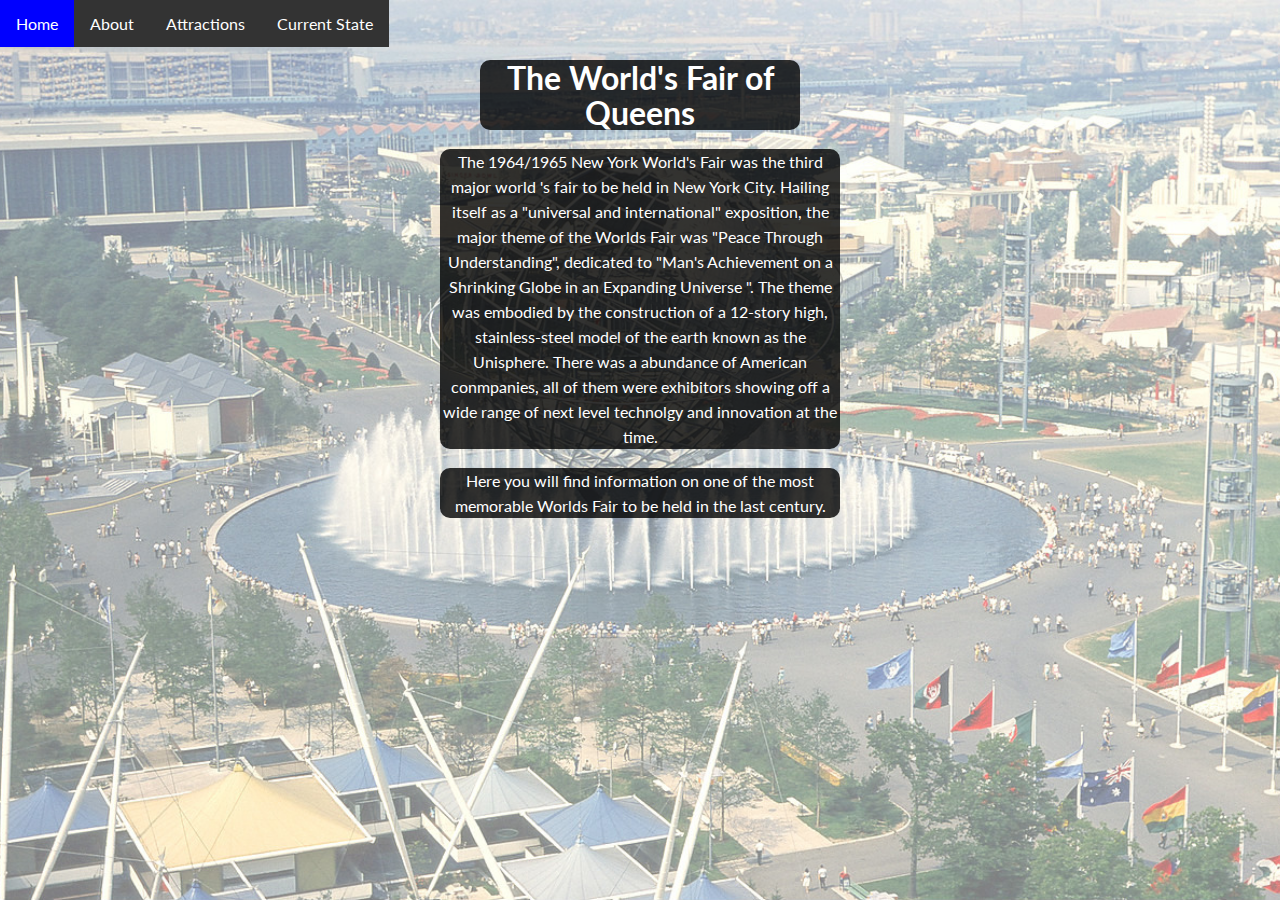
<file: index.html>
<!doctype html>
<html>

<head>
    <title>World's Fair 64/65 - About</title>
    <link href='https://fonts.googleapis.com/css?family=Lato:400,900italic' rel='stylesheet' type='text/css'>
    <link rel="stylesheet" type="text/css" href="style.css"> 
</head>

<body class="Homebody">
   
    <div class="menubar">
         
        <li><a class="active" href="index.html">Home</a></li>
        <li><a href="about.html">About</a></li>
        <li><a href="innovations.html">Attractions</a></li>
        <li><a href="now.html">Current State</a></li>
       <!-- <li style="float:right">World's Fair of Queens</li> -->
       
        </style>
        </div>
        
       
   
    <div class="content">
        <h1 class="titleline"> The World's Fair of Queens</h1>
        <br>
        <p class="blocktext">The 1964/1965 New York World's Fair was the third major world 's fair to be held in New York City. Hailing itself as a "universal and international" exposition, the major theme of the Worlds Fair was "Peace Through Understanding", dedicated to "Man's Achievement on a Shrinking Globe in an Expanding Universe ". The theme was embodied by the construction of a 12-story high, stainless-steel model of the earth known as the Unisphere. There was a abundance of American conmpanies, all of them were exhibitors showing off a wide range of next level technolgy and innovation at the time. </p>
        <br>
        <p class="blocktext ">Here you will find information on one of the most memorable Worlds Fair to be held in the last century.</p>
    </div>
</body>

</html>
</file>
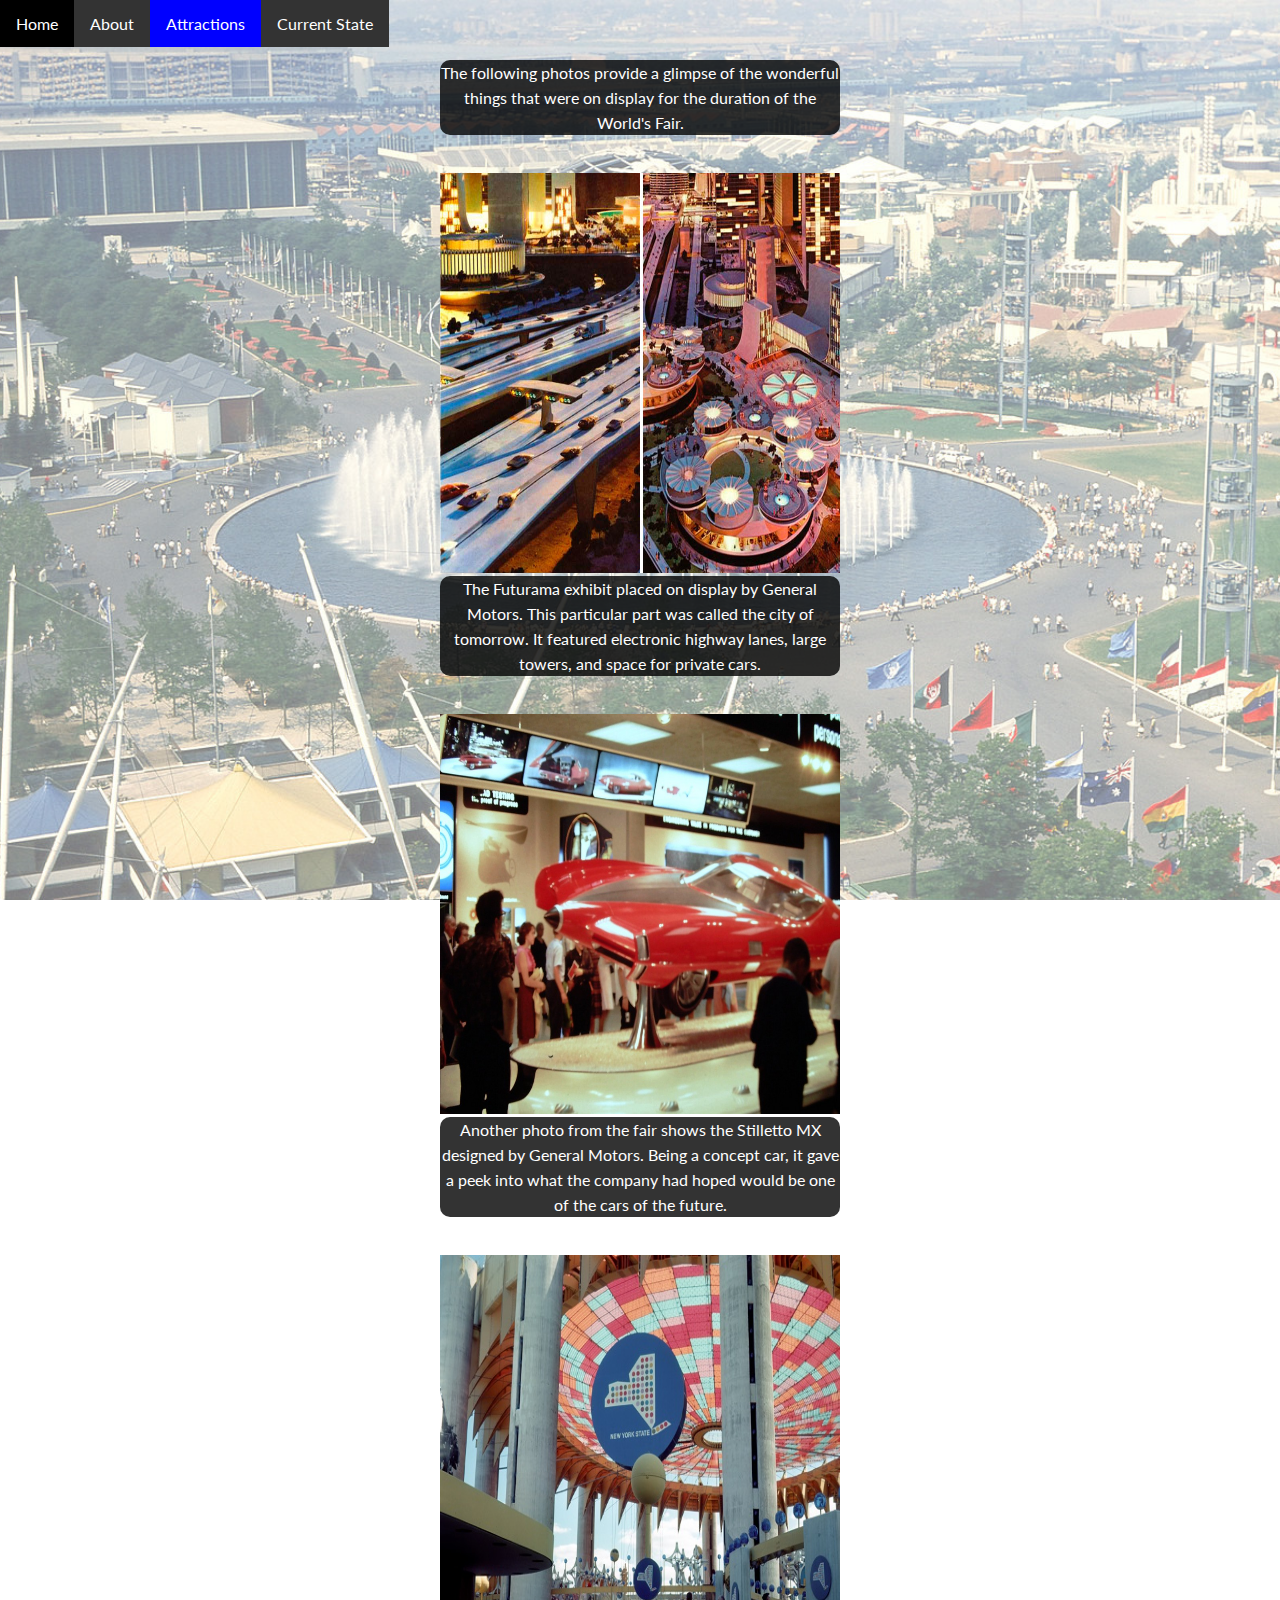
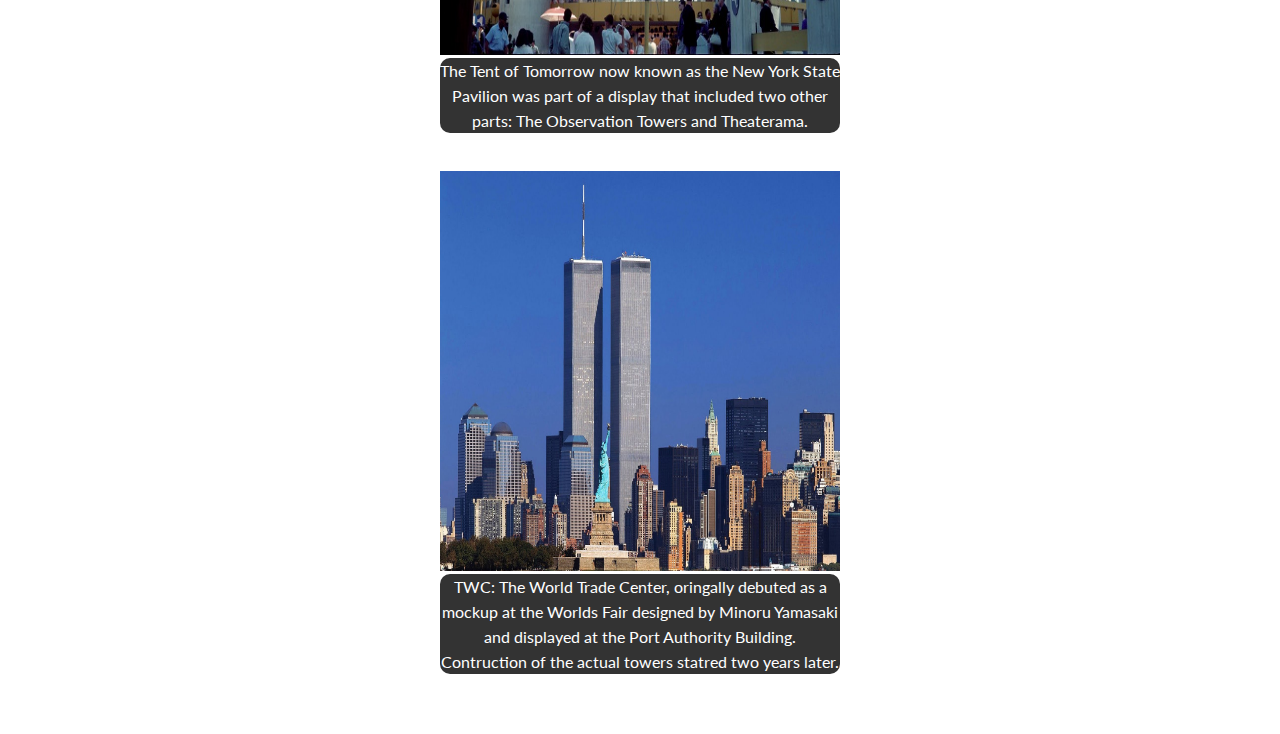
<file: innovations.html>
<!doctype html>
<html>

<head>
    <title>World's Fair 64/65 - Innovations</title>
    <link href='https://fonts.googleapis.com/css?family=Lato:400,900italic' rel='stylesheet' type='text/css'>
    <link rel="stylesheet" type="text/css" href="style.css"> </head>

<body class="Homebody">
    <div class="menubar" <ul>
        <li><a href="index.html">Home</a></li>
        <li><a href="about.html">About</a></li>
        <li><a class="active" href="innovations.html">Attractions</a></li>
        <li><a href="now.html">Current State</a></li>
        </ul>
    </div>
    <div class="content">
        <p class="blocktext">The following photos provide a glimpse of the wonderful things that were on display for the duration of the World's Fair. </p>
        <br>
        <br> <img src="images/futurama.jpg" width="400" height="400">
        <p class="blocktext">The Futurama exhibit placed on display by General Motors. This particular part was called the city of tomorrow. It featured electronic highway lanes, large towers, and space for private cars.</p>
        <br>
        <br> <img src="images/GMXStiletto1000.jpg" width="400" height="400">
        <p class="blocktext">Another photo from the fair shows the Stilletto MX designed by General Motors. Being a concept car, it gave a peek into what the company had hoped would be one of the cars of the future.</p>
        <br>
        <br> <img src="images/tentoftomorrow.jpg" width="400" height="400">
        <p class="blocktext">The Tent of Tomorrow now known as the New York State Pavilion was part of a display that included two other parts: The Observation Towers and Theaterama.</p>
        <br>
        <br>
            <img src="images/world%20trade%20center.jpg" width="400" height="400">
        <p class="blocktext">TWC: The World Trade Center, oringally debuted as a mockup at the Worlds Fair designed by Minoru Yamasaki and displayed at the Port Authority Building. Contruction of the actual towers statred two years later.</p>
            

</div>
</body>

</html>
</file>
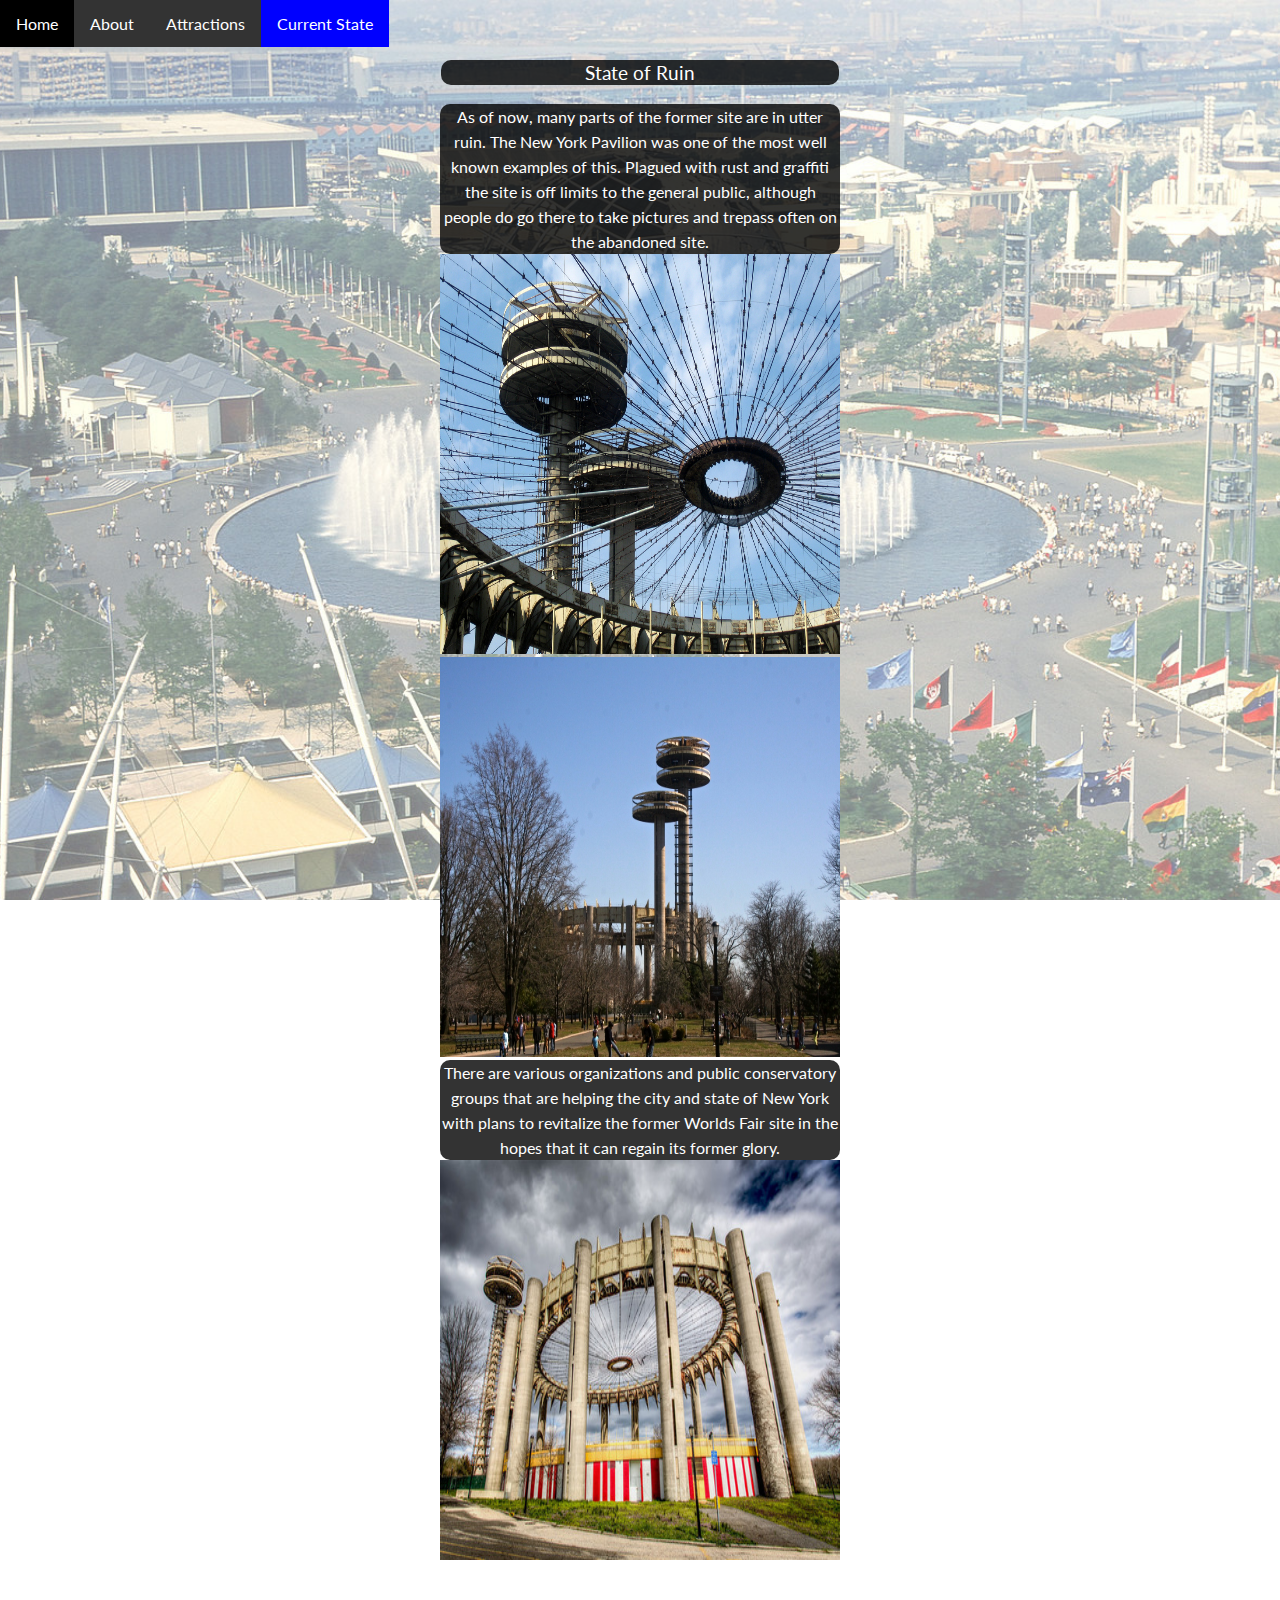
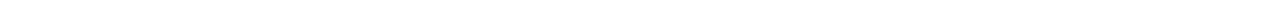
<file: now.html>
<!doctype html>
<html>

<head>
    <title>World's Fair 64/65 - Now</title>
    <link href='https://fonts.googleapis.com/css?family=Lato:400,900italic' rel='stylesheet' type='text/css'>
    <link rel="stylesheet" type="text/css" href="style.css"> </head>

<body class="Homebody">
    <div class="menubar" <ul>
        <li><a href="index.html">Home</a></li>
        <li><a href="about.html">About</a></li>
        <li><a href="innovations.html">Attractions</a></li>
        <li><a class="active" href="now.html">Current State</a></li>
    
        </ul>
    </div>
<div class="content">
<p class="blocktext1">State of Ruin</p>
<br>
    <p class="blocktext">As of now, many parts of the former site are in utter ruin. The New York Pavilion was one of the most well known examples of this. Plagued with rust and graffiti the site is off limits to the general public, although people do go there to take pictures and trepass often on the abandoned site.</p>
    <img src="images/pavilion.jpg" width="400" height="400"></img>
    <br>
    <img src="images/worldsfairruin.jpg" width="400" height="400"></img>
    <br>
<p class="blocktext">There are various organizations and public conservatory groups that are helping the city and state of New York with plans to revitalize the former Worlds Fair site in the hopes that it can regain its former glory.</p>
<img src="images/worldsfairruin1.jpg" width="400" height="400"></img>
</div>
</body>

</html>
</file>
<file: style.css>
* {
        margin: 0px;
        padding: 0px;
    }
     
    

    
    body.Homebody {
        background-image: url(images/Worldsfair643.jpg);
        background-attachment: fixed;
        background-position: center;
        background-repeat: no-repeat;
        background-size: cover;
    }
    
   


    div.menubar {
        list-style-type: none;
        text-align: center;
        overflow: hidden;
        background-color: #333;
        margin: 0;
        padding: 0;
        position: fixed;
        top: 0;
        left: 0;
        font-family: 'Lato', sans-serif;
        text-decoration: none;
    }
    
    li {
        float: left;
    }
    
    li a {
        display: block;
        color: white;
        text-align: center;
        padding: 14px 16px;
        text-decoration: none;
    }
    /* link color changes to a blue on hover */
    
    li a:hover {
        background-color: blue;
    }
    /* details behavior of links when active or not */
    
    li a:hover:not( .active) {
        background-color: black;
    }
    
    .active {
        background-color: blue;
    }
    
    div.content {
        margin: 60px;
        text-align: center;
        font-family: 'Lato', sans-serif;
        color: white;
    }
    
    .blocktext {
        margin-left: auto;
        margin-right: auto;
        width: 25em;
        line-height: 25px;
        background-color: rgba(0, 0, 0, 0.8);
        border-radius: 10px;
    }
    
    p.blocktext1 {
        font-size: larger;
         margin-left: auto;
        margin-right: auto;
        width: 20.7em;
        line-height: 25px;
        background-color: rgba(0, 0, 0, 0.8);
        border-radius: 10px;
    }

    h1.titleline {
        margin-left: auto;
        margin-right: auto;
        width: 10em;
        line-height: 35px;
        background-color: rgba(0, 0, 0, 0.8);
        border-radius: 10px;
        
    }
</file>
